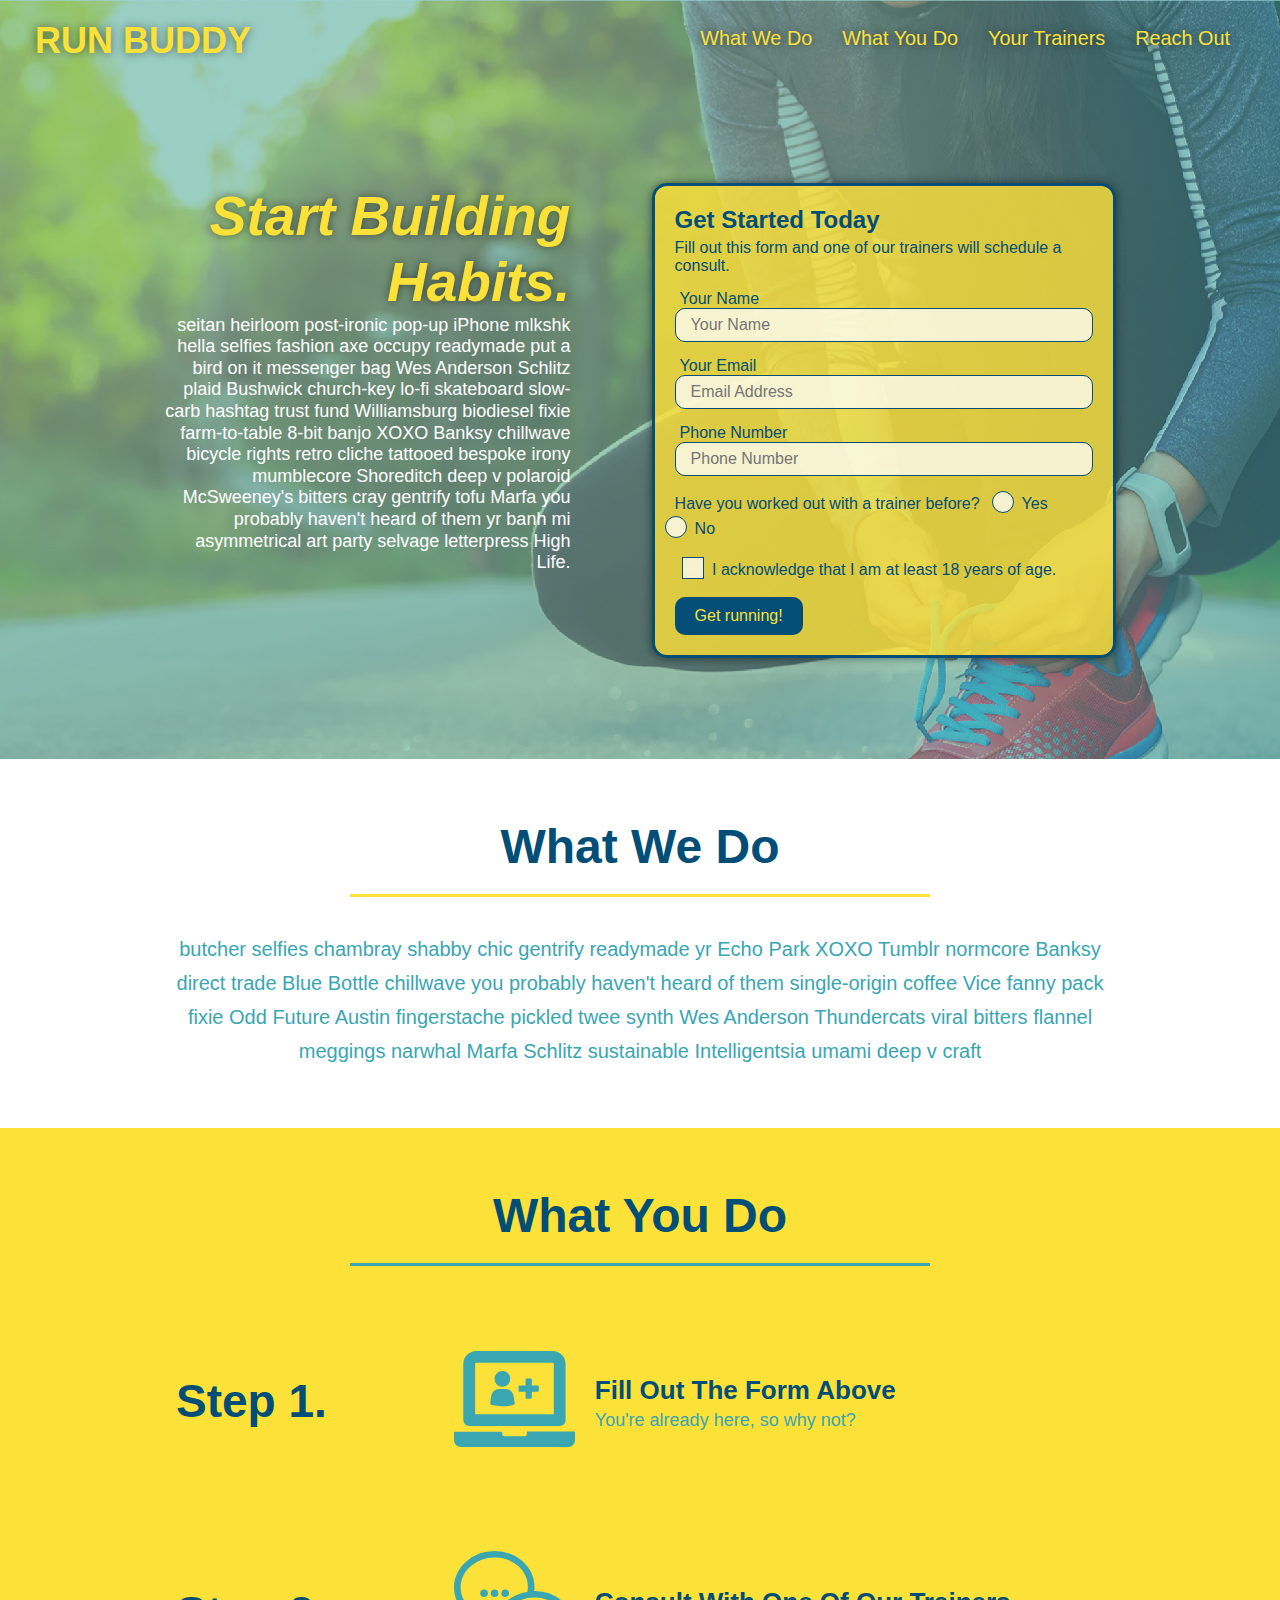
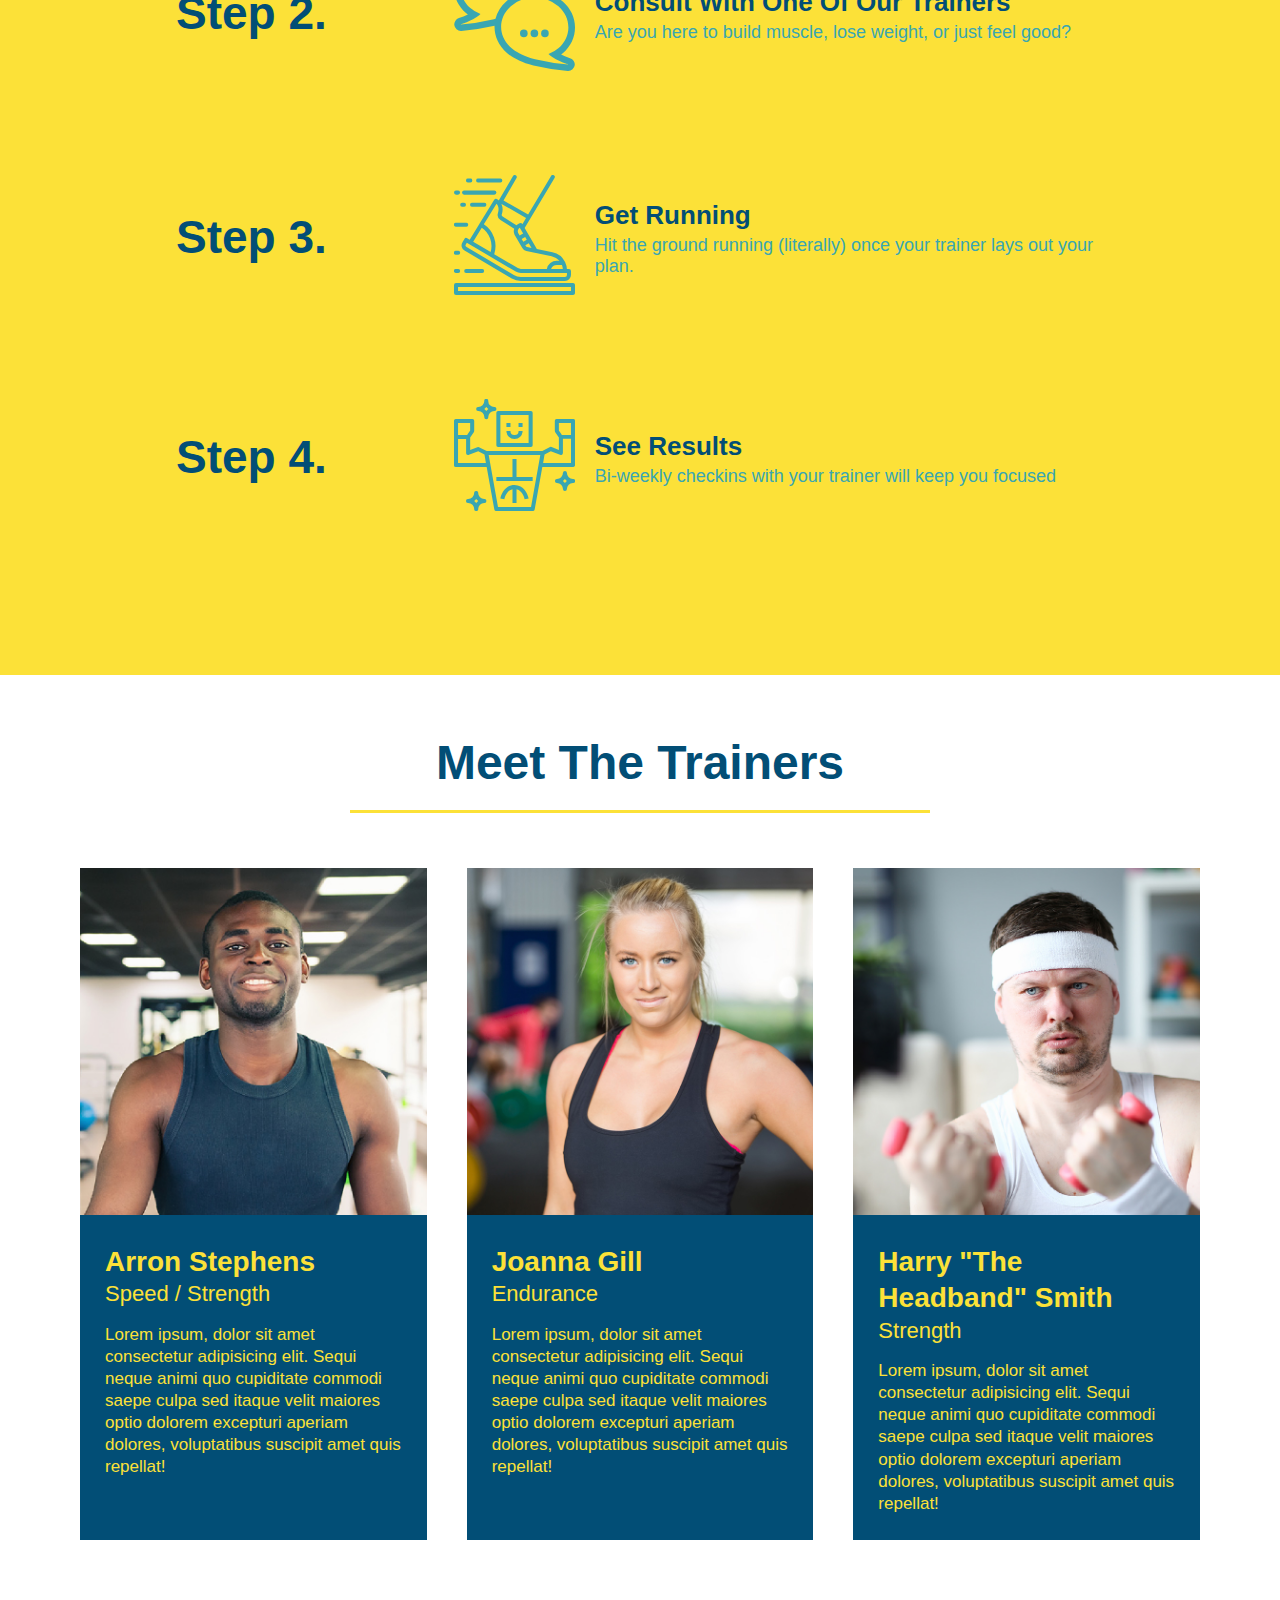
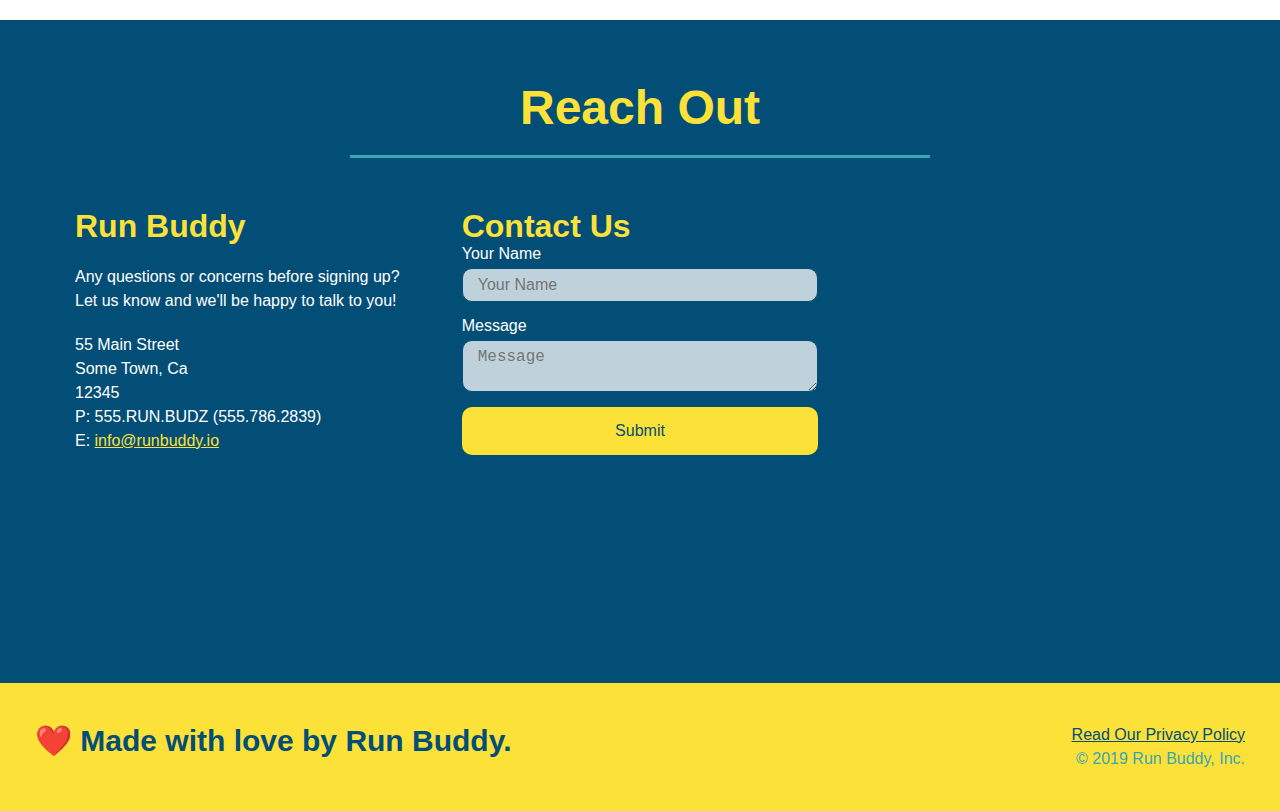
<file: index.html>
<!DOCTYPE html>
<html lang="en">
  <head>
    <meta charset="UTF-8" />
    <meta name="viewport" content="width=device-width, initial-scale=1.0" />
    <link rel="stylesheet" href="./assets/css/style.css">
    <title>Run Buddy</title>
  </head>
  <body>
    <!-- navigation tags - block level element -->
    <header>
      <h1>
        <a href="/">RUN BUDDY</a>
      </h1>
      <nav>
        <ul>
          <li>
            <a href="#what-we-do">What We Do</a>
          </li>
          <li>
            <a href="#what-you-do">What You Do</a>
          </li>
          <li>
            <a href="#your-trainers">Your Trainers</a>
          </li>
          <li>
            <a href="#reach-out">Reach Out</a>
          </li>
        </ul>
      </nav>
    </header>
    <!-- end navigation -->

    <!-- hero/jumbotron -->
    <section class="hero">
      <div class="hero-cta">
        <h2>Start Building Habits.</h2>
        <p>
          seitan heirloom post-ironic pop-up iPhone mlkshk hella selfies fashion axe occupy readymade put a bird on it
          messenger bag Wes Anderson Schlitz plaid Bushwick church-key lo-fi skateboard slow-carb hashtag trust fund
          Williamsburg biodiesel fixie farm-to-table 8-bit banjo XOXO Banksy chillwave bicycle rights retro cliche
          tattooed bespoke irony mumblecore Shoreditch deep v polaroid McSweeney's bitters cray gentrify tofu Marfa you
          probably haven't heard of them yr banh mi asymmetrical art party selvage letterpress High Life.
        </p>
      </div>

      <div class="hero-form">
        <h3>Get Started Today</h3>
        <p>Fill out this form and one of our trainers will schedule a consult.</p>
        <form>
          <label for="name">Your Name</label>
          <input type="text" placeholder="Your Name" id="name" name="name" class="form-input" />
          <label for="email">Your Email</label>
          <input type="email" placeholder="Email Address" id="email" name="email" class="form-input" />
          <label for="phone">Phone Number</label>
          <input type="tel" placeholder="Phone Number" name="phone" id="phone" class="form-input" />
          <p>
            Have you worked out with a trainer before?
            <span class="radio-wrapper">
              <input type="radio" name="trainer-confirm" id="trainer-yes" />
              <label for="trainer-yes">Yes</label>
            </span>
            <span class="radio-wrapper">
              <input type="radio" name="trainer-confirm" id="trainer-no" />
              <label for="trainer-no">No</label>
            </span>
          </p>
          <p>
            <span class="checkbox-wrapper">
              <input type="checkbox" name="checkpoint1" id="checkbox" />
              <label for="checkbox">I acknowledge that I am at least 18 years of age.</label>
            </span>
          </p>
          <button type="submit">
            Get running!
          </button>
        </form>
      </div>
    </section>
    <!-- end header -->

    <!-- "what we do" start - <section> -->
    <section id="what-we-do" class="intro">
      <div class="flex-row">
        <h2 class="section-title primary-border">
          What We Do
        </h2>
      </div>
      <div class="flex-row">
        <p>
          butcher selfies chambray shabby chic gentrify readymade yr Echo Park XOXO Tumblr normcore Banksy direct trade  Blue Bottle chillwave you probably haven't heard of them single-origin coffee Vice fanny pack fixie Odd Future Austin fingerstache pickled twee synth Wes Anderson Thundercats viral bitters flannel meggings narwhal Marfa Schlitz sustainable Intelligentsia umami deep v craft
        </p>
      </div>
    </section>
    <!-- end "what we do" -->

    <!-- "what you do" start -->
    <section id="what-you-do" class="steps">
      <div class="flex-row">
        <h2 class="section-title secondary-border">
          What You Do
        </h2> 
      </div>
      <div class="step">
        <h3>Step 1.</h3>
        <div class="step-info">
          <div class="step-img">
            <img src="./assets/images/01-04-svgs/step-1.svg" alt="" />
          </div>
          <div class="step-text">
            <h4>Fill Out The Form Above</h4>
            <p>You're already here, so why not?</p>
          </div>
        </div>
      </div>
      <div class="step">
        <h3>Step 2.</h3>
        <div class="step-info">
          <div class="step-img">
            <img src="./assets/images/01-04-svgs/step-2.svg" alt="" />
          </div>
          <div class="step-text">
            <h4>Consult With One Of Our Trainers</h4>
            <p>Are you here to build muscle, lose weight, or just feel good?</p>
          </div>
        </div>
      </div>
      <div class="step">
        <h3>Step 3.</h3>
        <div class="step-info">
          <div class="step-img">
            <img src="./assets/images/01-04-svgs/step-3.svg" alt="" />
          </div>
          <div class="step-text">
            <h4>Get Running</h4>
            <p>Hit the ground running (literally) once your trainer lays out your plan.</p>
          </div>
        </div>
      </div>
      <div class="step">
        <h3>Step 4.</h3>
        <div class="step-info">
          <div class="step-img">
            <img src="./assets/images/01-04-svgs/step-4.svg" alt="" />
          </div>
          <div class="step-text">
            <h4>See Results</h4>
            <p>Bi-weekly checkins with your trainer will keep you focused</p>
          </div>
        </div>
      </div>
    </section>
    <!-- "what you do" end -->

    <!-- "meet the trainers" start -->
    <section id="your-trainers">
      <div class="flex-row">
        <h2 class="section-title primary-border">
          Meet The Trainers
        </h2>
      </div>

      <div class="trainers">
        <article class="trainer">
          <img src="./assets/images/trainer-1.jpg" alt="Arron Stephens in his workout clothes, ready to pump iron" />
          <div class="trainer-bio">
            <h3 class="trainer-name">Arron Stephens</h3>
            <h4 class="trainer-role">Speed / Strength</h4>
            <p>Lorem ipsum, dolor sit amet consectetur adipisicing elit. Sequi neque animi quo cupiditate commodi saepe culpa sed itaque velit maiores optio dolorem excepturi aperiam dolores, voluptatibus suscipit amet quis repellat!</p>
          </div>
        </article>

        <article class="trainer">
          <img src="./assets/images/trainer-2.jpg" alt="Joanna Gill cooling off after a work out" />
          <div class="trainer-bio">
            <h3 class="trainer-name">Joanna Gill</h3>
            <h4 class="trainer-role">Endurance</h4>
            <p>Lorem ipsum, dolor sit amet consectetur adipisicing elit. Sequi neque animi quo cupiditate commodi saepe culpa sed itaque velit maiores optio dolorem excepturi aperiam dolores, voluptatibus suscipit amet quis repellat!</p>
            </div>
          </article>

        <article class="trainer">
          <img src="./assets/images/trainer-3.jpg" alt="Harry Smith wearing a headband and lifting comically small pink weights" />
          <div class="trainer-bio">
            <h3 class="trainer-name">Harry "The Headband" Smith</h3>
            <h4 class="trainer-role">Strength</h4>
            <p>Lorem ipsum, dolor sit amet consectetur adipisicing elit. Sequi neque animi quo cupiditate commodi saepe culpa sed itaque velit maiores optio dolorem excepturi aperiam dolores, voluptatibus suscipit amet quis repellat!</p>
          </div>
        </article>
      </div>
    </section>
    <!-- "meet the trainers" end -->

    <!-- "reach out" start -->
    <section id="reach-out" class="contact">
      <div class="flex-row">
        <h2 class="section-title secondary-border">
          Reach Out
        </h2>
      </div>

      <div class="contact-info">
        <div>
          <h3>Run Buddy</h3>
          <p>
            Any questions or concerns before signing up? 
            <br/>
            Let us know and we'll be happy to talk to you!
          </p>

          <address>
            55 Main Street <br/>
            Some Town, Ca <br/>
            12345<br/>
            P: 555.RUN.BUDZ (555.786.2839)<br/>
            E: <a href="mailto:info@runbuddy.io">info@runbuddy.io</a>
          </address>
          
        </div>

        <div class="contact-form">
          <h3>Contact Us</h3>
          <form>
            <label for="contact-name">Your Name</label>
            <input type="text" id="contact-name" placeholder="Your Name" />
        
            <label for="contact-message">Message</label>
            <textarea id="contact-message" placeholder="Message"></textarea>
        
            <button type="submit">Submit</button>
          </form>
        </div>
        
        <iframe
          src="https://www.google.com/maps/embed?pb=!1m14!1m12!1m3!1d12182.30520634488!2d-74.0652613!3d40.2407219!2m3!1f0!2f0!3f0!3m2!1i1024!2i768!4f13.1!5e0!3m2!1sen!2sus!4v1561060983193!5m2!1sen!2sus"
          frameborder="0" style="border:0" allowfullscreen>
        </iframe>
      </div>
    </section>
    <!-- "reach out" end -->

    <!-- footer -->
    <footer>
      <h2>❤️ Made with love by Run Buddy.</h2>
      <div>
        <a href="./privacy-policy.html">Read Our Privacy Policy</a><br/>
        &copy; 2019 Run Buddy, Inc.
      </div>
    </footer>
    <!-- footer end -->
  </body>
</html>
</file>
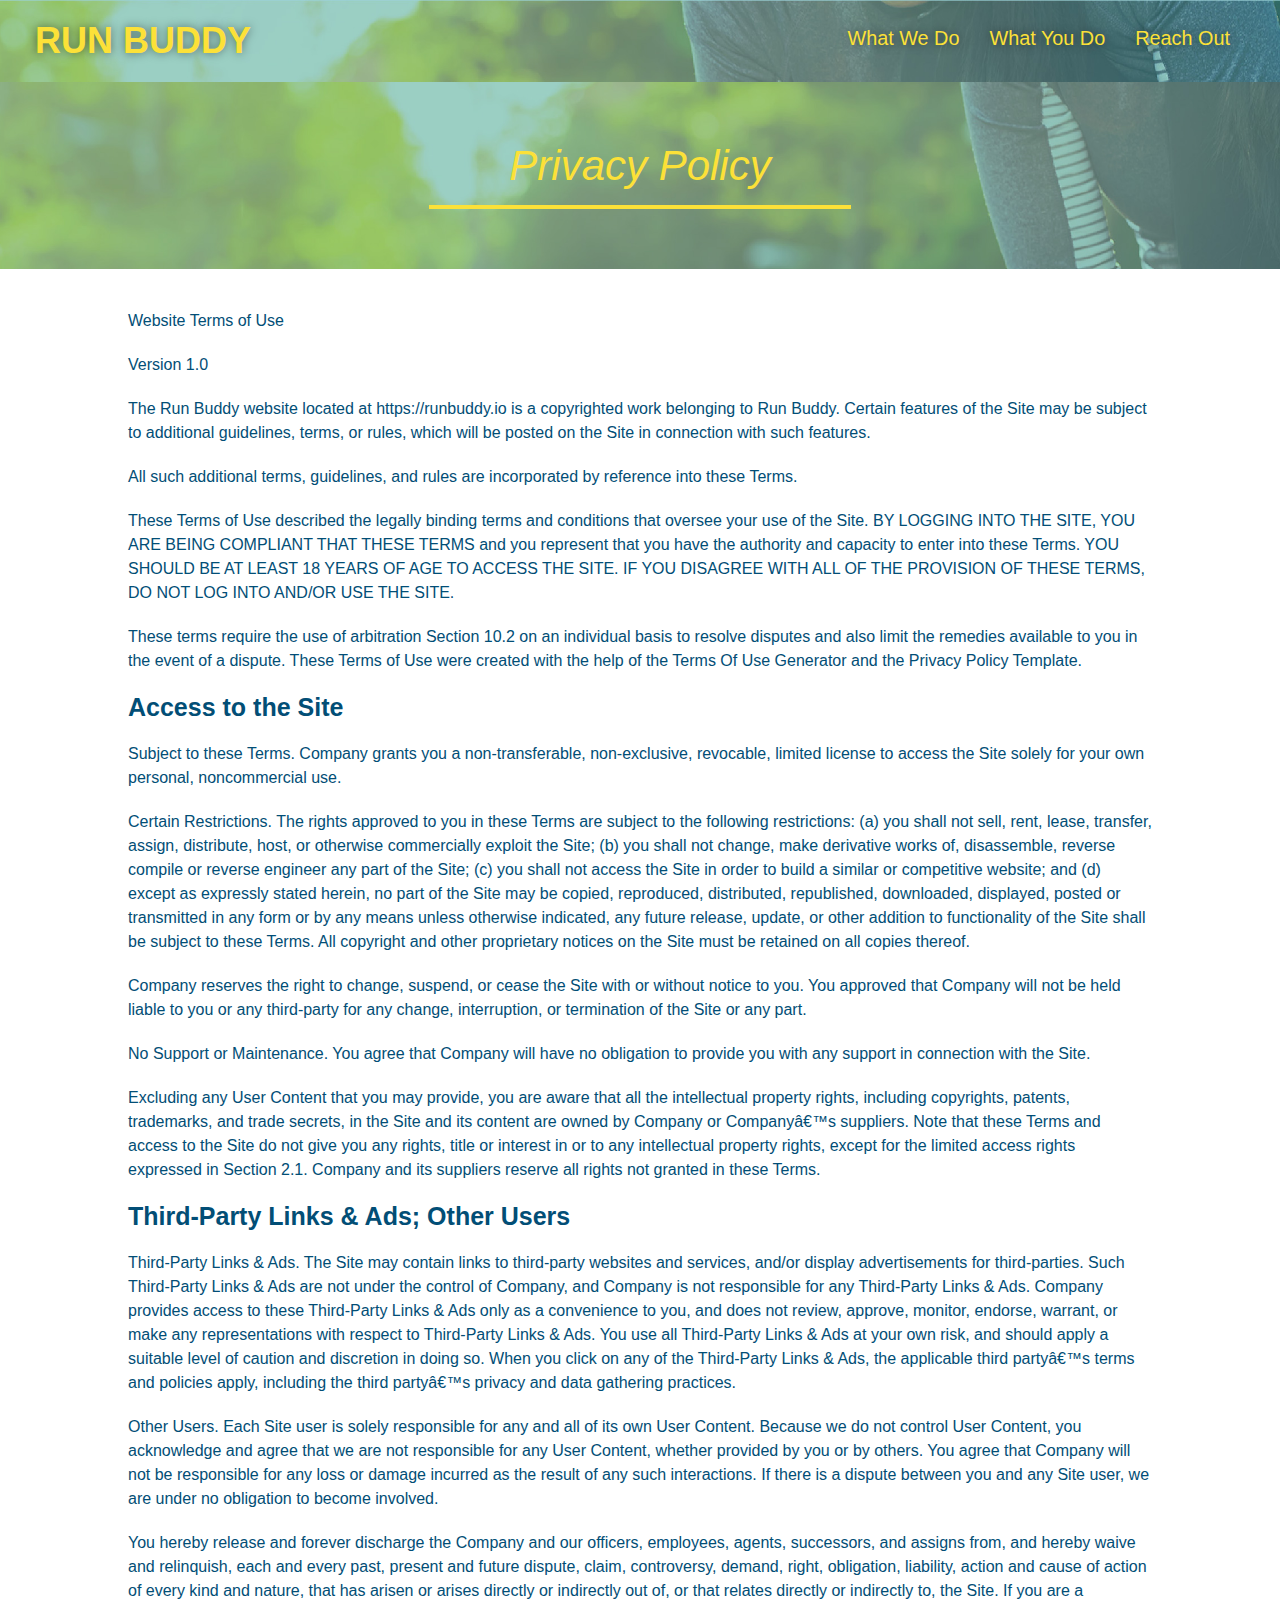
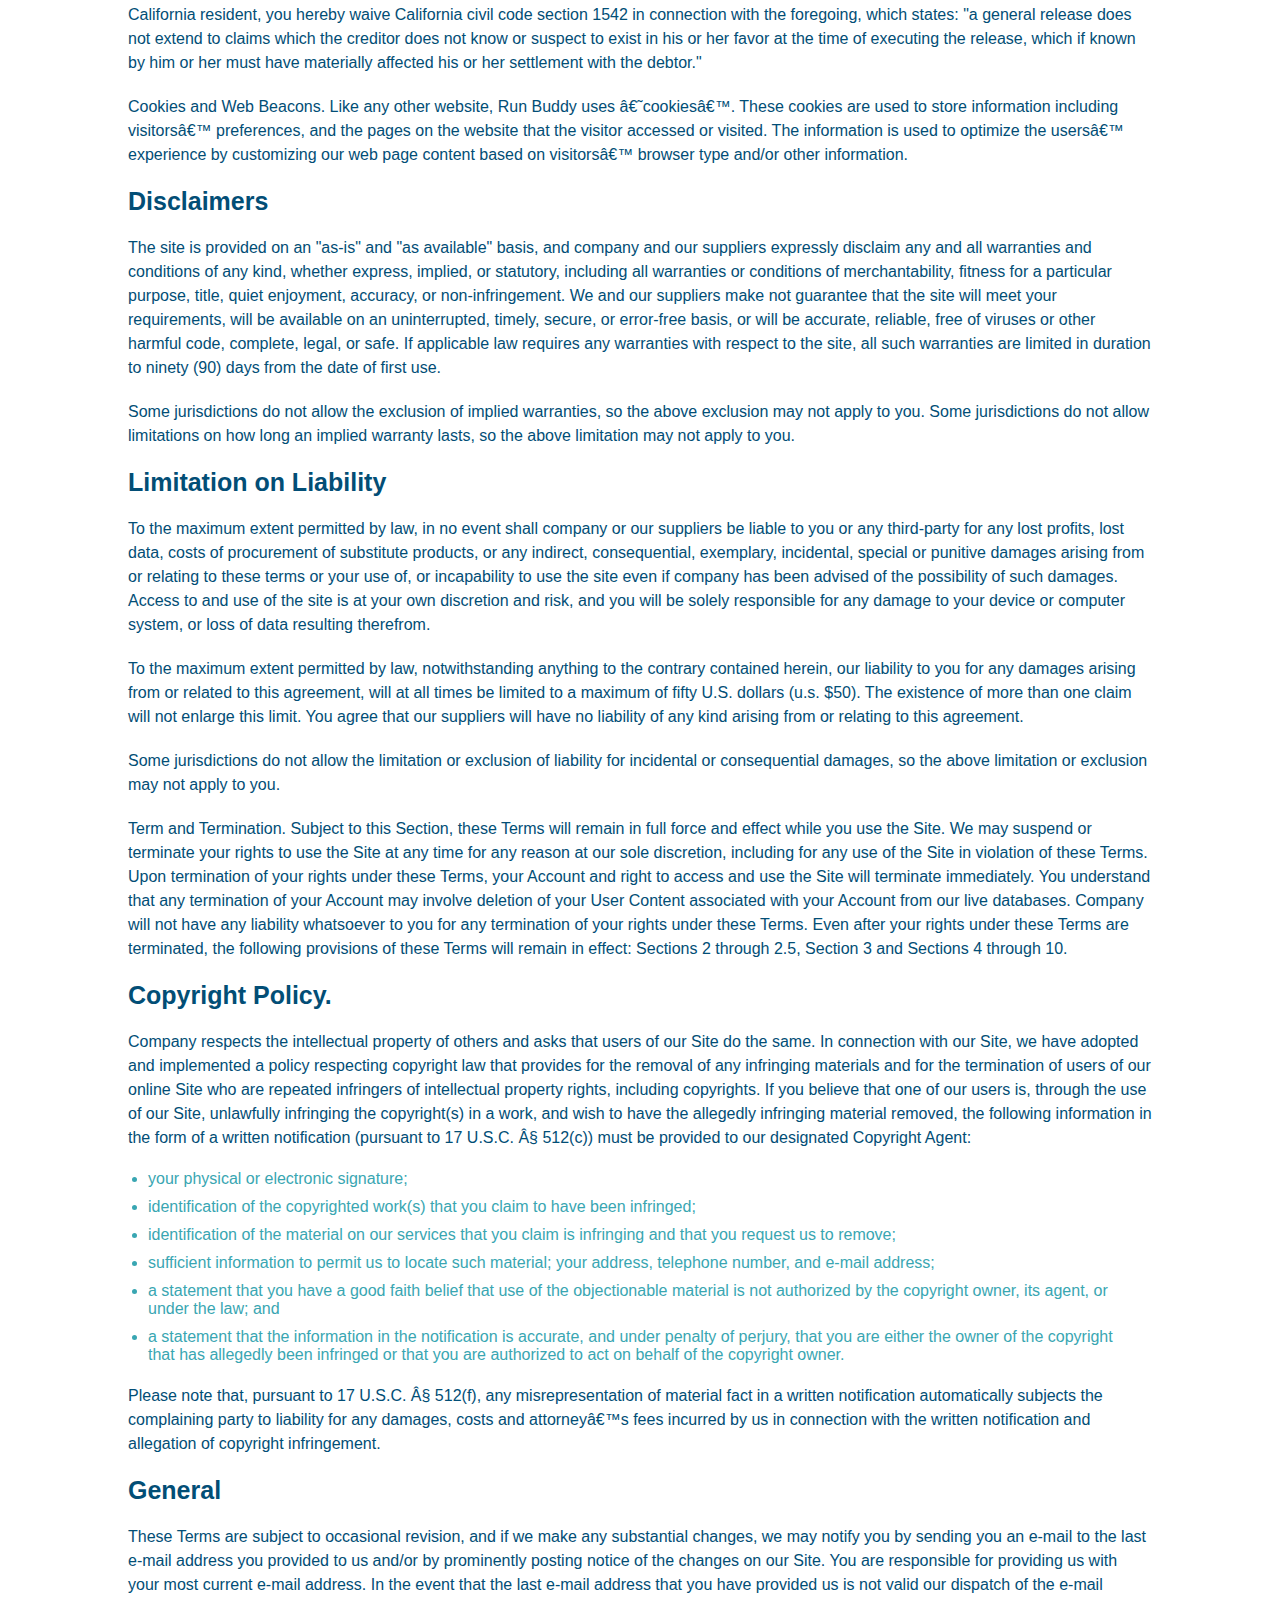
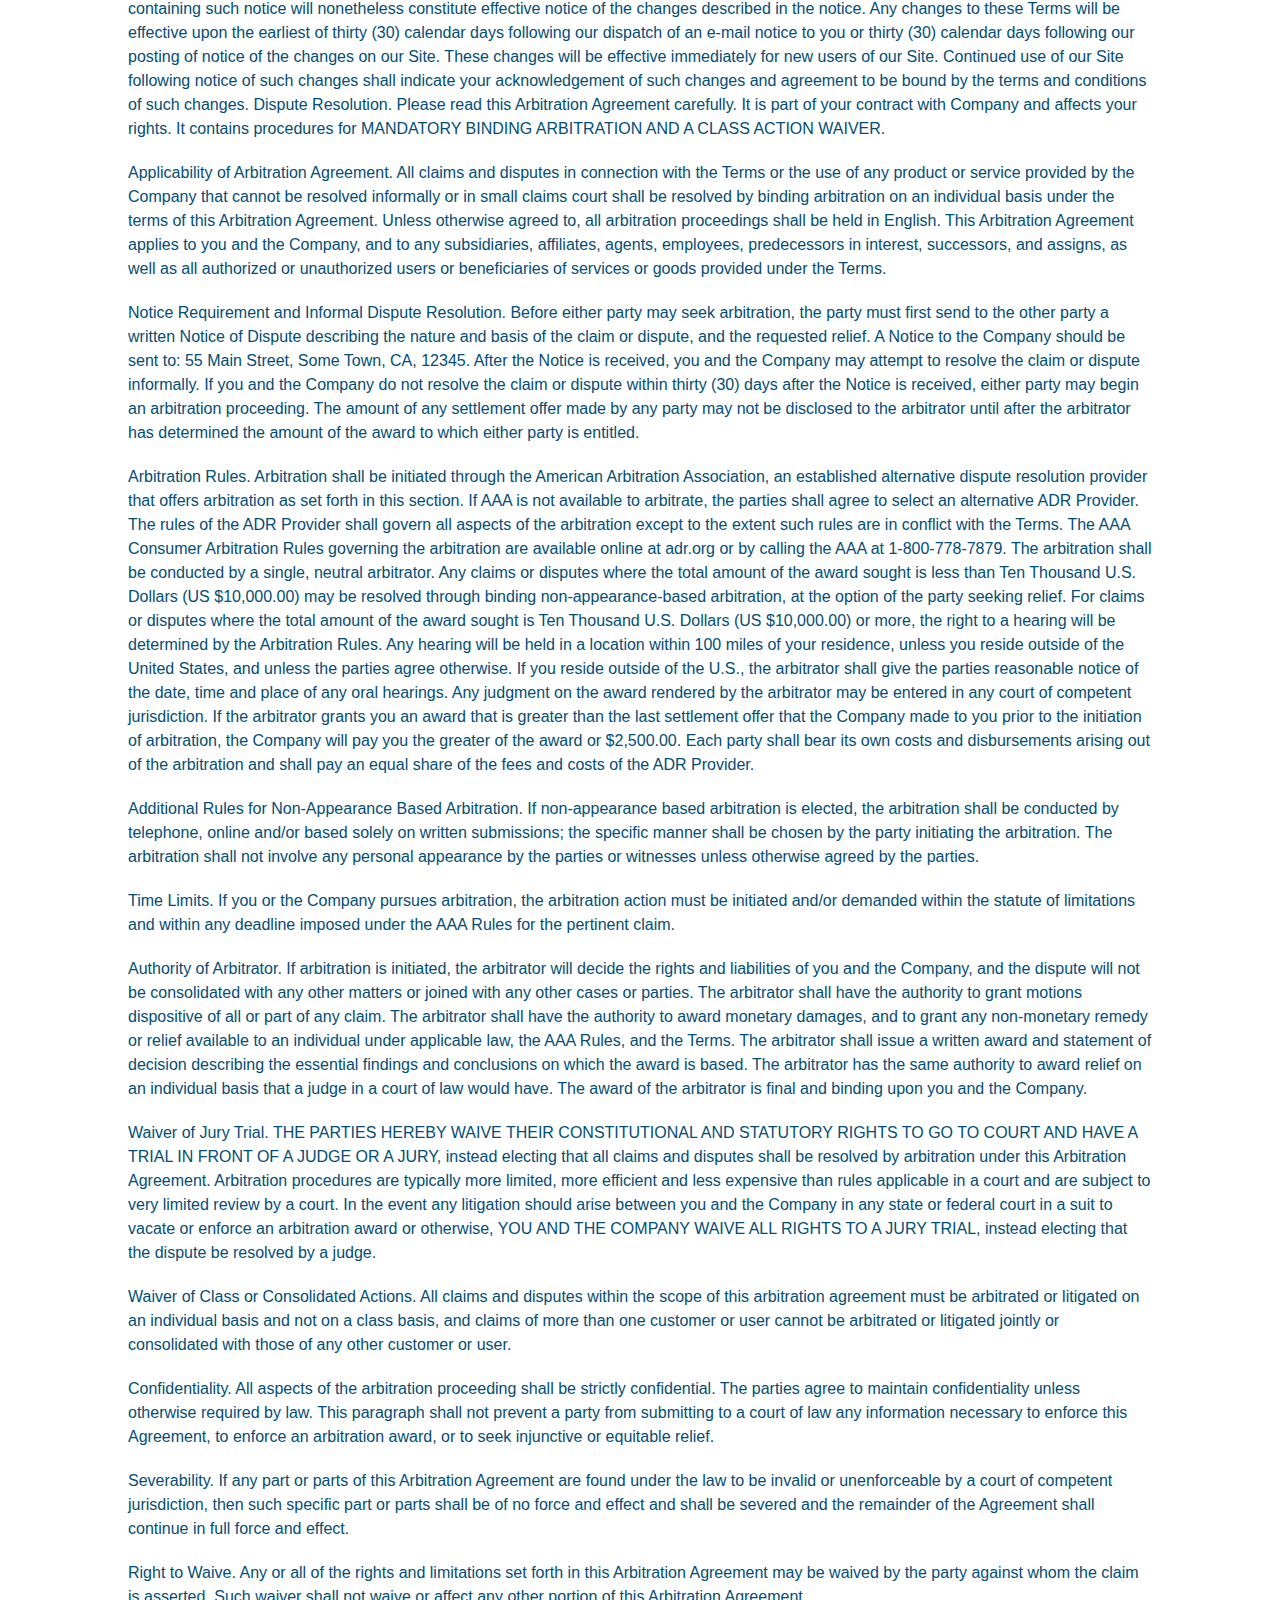
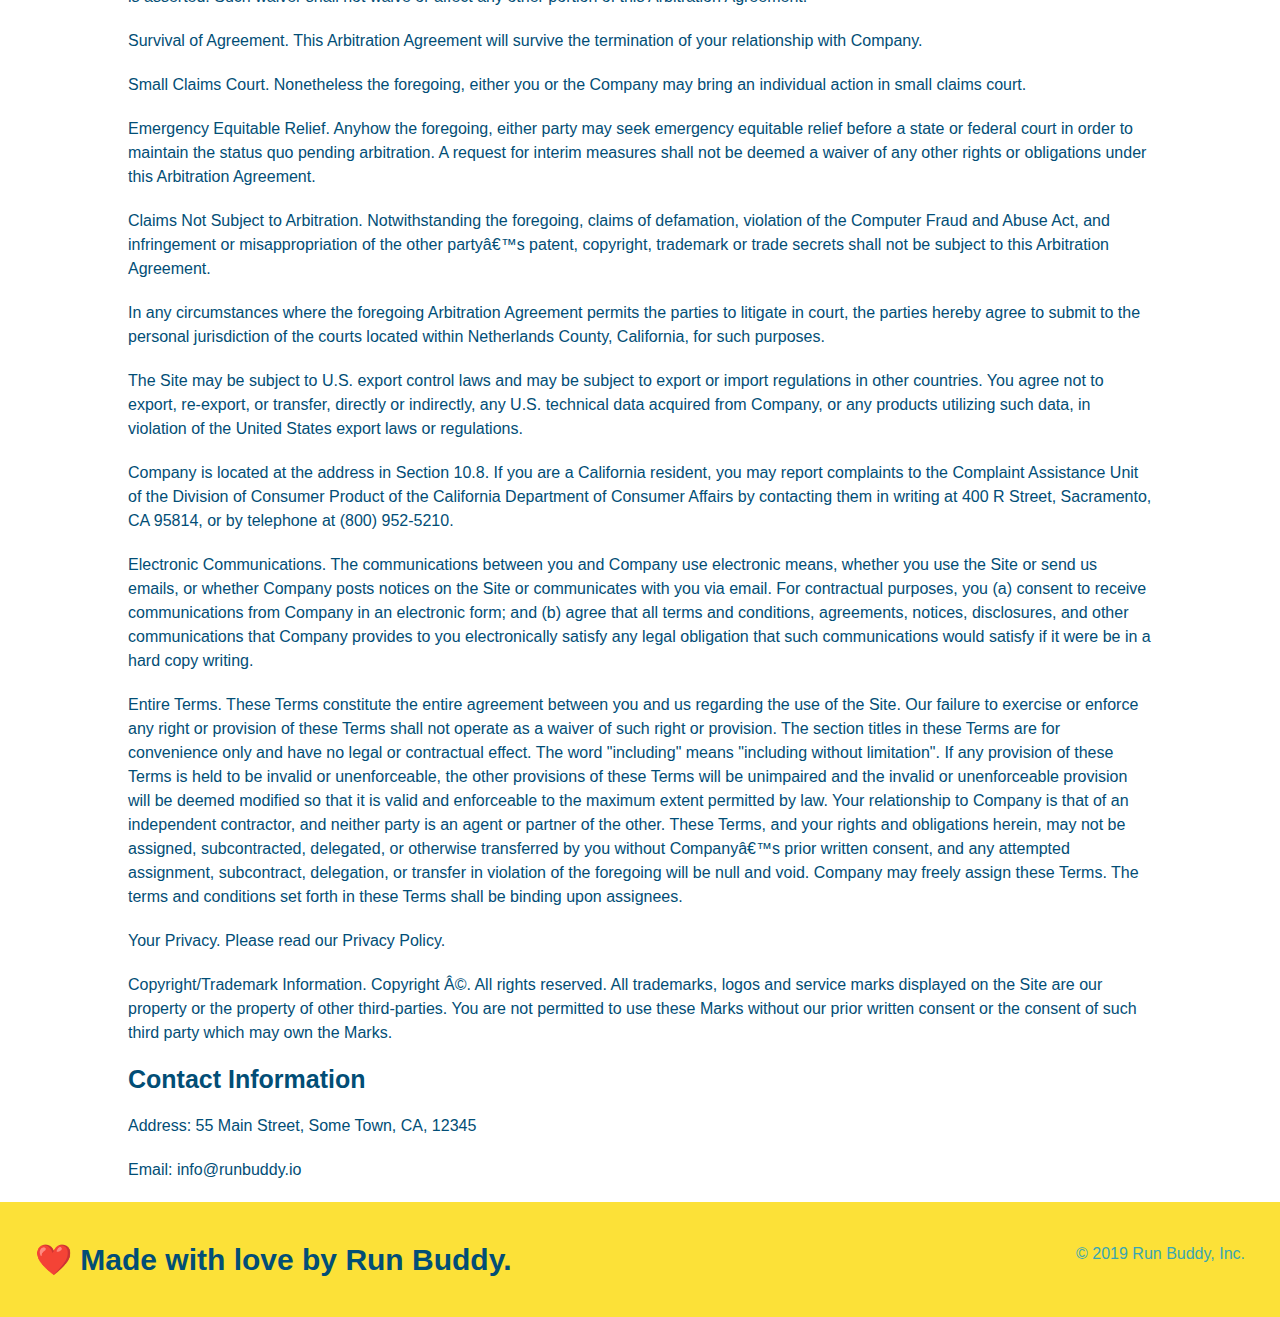
<file: privacy-policy.html>
<!DOCTYPE html>

<html lang="en">
  
<head>
    <meta charset="UTF-8" />
    <title>Privacy Policy - Run Buddy</title>
    <link rel="stylesheet" href="./assets/css/style.css" />
    <link rel="stylesheet" href="./assets/css/style2.css" />
    <meta name="viewport" content="width=device-width, initial-scale=1.0" />
</head>
  
<body>
    <header>
        <h1>
            <a href="/">RUN BUDDY</a>
        </h1>
        
        <nav>
            <ul>
                <li>
                    <a href="./index.html#what-we-do">What We Do</a>
                </li>
                <li>
                    <a href="./index.html#what-you-do">What You Do</a>
                </li>
                <li>
                    <a href="./index.html#reach-out">Reach Out</a>
                </li>
            </ul>
        </nav>
    </header>
    
    <section class="hero">
        <h2 class="page-title">
            Privacy Policy
        </h2>
    </section>

    <article class="secondary-content">
        <p>
            Website Terms of Use
          </p>
    
          <p>
            Version 1.0
          </p>
    
          <p>
            The Run Buddy website located at https://runbuddy.io is a copyrighted work belonging to Run Buddy. Certain
            features of the Site may be subject to additional guidelines, terms, or rules, which will be posted on the Site
            in connection with such features.
          </p>
    
          <p>
            All such additional terms, guidelines, and rules are incorporated by reference into these Terms.
          </p>
    
          <p>
            These Terms of Use described the legally binding terms and conditions that oversee your use of the Site. BY
            LOGGING INTO THE SITE, YOU ARE BEING COMPLIANT THAT THESE TERMS and you represent that you have the authority
            and capacity to enter into these Terms. YOU SHOULD BE AT LEAST 18 YEARS OF AGE TO ACCESS THE SITE. IF YOU
            DISAGREE WITH ALL OF THE PROVISION OF THESE TERMS, DO NOT LOG INTO AND/OR USE THE SITE.
          </p>
    
          <p>
            These terms require the use of arbitration Section 10.2 on an individual basis to resolve disputes and also
            limit the remedies available to you in the event of a dispute. These Terms of Use were created with the help of
            the Terms Of Use Generator and the Privacy Policy Template.
          </p>
    
          <h3>
            Access to the Site
          </h3>
    
          <p>
            Subject to these Terms. Company grants you a non-transferable, non-exclusive, revocable, limited license to
            access the Site solely for your own personal, noncommercial use.
          </p>
    
          <p>
            Certain Restrictions. The rights approved to you in these Terms are subject to the following restrictions: (a)
            you shall not sell, rent, lease, transfer, assign, distribute, host, or otherwise commercially exploit the Site;
            (b) you shall not change, make derivative works of, disassemble, reverse compile or reverse engineer any part of
            the Site; (c) you shall not access the Site in order to build a similar or competitive website; and (d) except
            as expressly stated herein, no part of the Site may be copied, reproduced, distributed, republished, downloaded,
            displayed, posted or transmitted in any form or by any means unless otherwise indicated, any future release,
            update, or other addition to functionality of the Site shall be subject to these Terms. All copyright and other
            proprietary notices on the Site must be retained on all copies thereof.
          </p>
    
          <p>
            Company reserves the right to change, suspend, or cease the Site with or without notice to you. You approved
            that Company will not be held liable to you or any third-party for any change, interruption, or termination of
            the Site or any part.
          </p>
    
          <p>
            No Support or Maintenance. You agree that Company will have no obligation to provide you with any support in
            connection with the Site.
          </p>
    
          <p>
            Excluding any User Content that you may provide, you are aware that all the intellectual property rights,
            including copyrights, patents, trademarks, and trade secrets, in the Site and its content are owned by Company
            or Companyâ€™s suppliers. Note that these Terms and access to the Site do not give you any rights, title or
            interest in or to any intellectual property rights, except for the limited access rights expressed in Section
            2.1. Company and its suppliers reserve all rights not granted in these Terms.
          </p>
    
          <h3>
            Third-Party Links & Ads; Other Users
          </h3>
    
          <p>
            Third-Party Links & Ads. The Site may contain links to third-party websites and services, and/or display
            advertisements for third-parties. Such Third-Party Links & Ads are not under the control of Company, and Company
            is not responsible for any Third-Party Links & Ads. Company provides access to these Third-Party Links & Ads
            only as a convenience to you, and does not review, approve, monitor, endorse, warrant, or make any
            representations with respect to Third-Party Links & Ads. You use all Third-Party Links & Ads at your own risk,
            and should apply a suitable level of caution and discretion in doing so. When you click on any of the
            Third-Party Links & Ads, the applicable third partyâ€™s terms and policies apply, including the third partyâ€™s
            privacy and data gathering practices.
          </p>
    
          <p>
            Other Users. Each Site user is solely responsible for any and all of its own User Content. Because we do not
            control User Content, you acknowledge and agree that we are not responsible for any User Content, whether
            provided by you or by others. You agree that Company will not be responsible for any loss or damage incurred as
            the result of any such interactions. If there is a dispute between you and any Site user, we are under no
            obligation to become involved.
          </p>
    
          <p>
            You hereby release and forever discharge the Company and our officers, employees, agents, successors, and
            assigns from, and hereby waive and relinquish, each and every past, present and future dispute, claim,
            controversy, demand, right, obligation, liability, action and cause of action of every kind and nature, that has
            arisen or arises directly or indirectly out of, or that relates directly or indirectly to, the Site. If you are
            a California resident, you hereby waive California civil code section 1542 in connection with the foregoing,
            which states: "a general release does not extend to claims which the creditor does not know or suspect to exist
            in his or her favor at the time of executing the release, which if known by him or her must have materially
            affected his or her settlement with the debtor."
          </p>
    
          <p>
            Cookies and Web Beacons. Like any other website, Run Buddy uses â€˜cookiesâ€™. These cookies are used to store
            information including visitorsâ€™ preferences, and the pages on the website that the visitor accessed or visited.
            The information is used to optimize the usersâ€™ experience by customizing our web page content based on visitorsâ€™
            browser type and/or other information.
          </p>
    
          <h3>
            Disclaimers
          </h3>
    
          <p>
            The site is provided on an "as-is" and "as available" basis, and company and our suppliers expressly disclaim
            any and all warranties and conditions of any kind, whether express, implied, or statutory, including all
            warranties or conditions of merchantability, fitness for a particular purpose, title, quiet enjoyment, accuracy,
            or non-infringement. We and our suppliers make not guarantee that the site will meet your requirements, will be
            available on an uninterrupted, timely, secure, or error-free basis, or will be accurate, reliable, free of
            viruses or other harmful code, complete, legal, or safe. If applicable law requires any warranties with respect
            to the site, all such warranties are limited in duration to ninety (90) days from the date of first use.
          </p>
    
          <p>
            Some jurisdictions do not allow the exclusion of implied warranties, so the above exclusion may not apply to
            you. Some jurisdictions do not allow limitations on how long an implied warranty lasts, so the above limitation
            may not apply to you.
          </p>
    
          <h3>
            Limitation on Liability
          </h3>
    
          <p>
            To the maximum extent permitted by law, in no event shall company or our suppliers be liable to you or any
            third-party for any lost profits, lost data, costs of procurement of substitute products, or any indirect,
            consequential, exemplary, incidental, special or punitive damages arising from or relating to these terms or
            your use of, or incapability to use the site even if company has been advised of the possibility of such
            damages. Access to and use of the site is at your own discretion and risk, and you will be solely responsible
            for any damage to your device or computer system, or loss of data resulting therefrom.
          </p>
    
          <p>
            To the maximum extent permitted by law, notwithstanding anything to the contrary contained herein, our liability
            to you for any damages arising from or related to this agreement, will at all times be limited to a maximum of
            fifty U.S. dollars (u.s. $50). The existence of more than one claim will not enlarge this limit. You agree that
            our suppliers will have no liability of any kind arising from or relating to this agreement.
          </p>
    
          <p>
            Some jurisdictions do not allow the limitation or exclusion of liability for incidental or consequential
            damages, so the above limitation or exclusion may not apply to you.
          </p>
    
          <p>
            Term and Termination. Subject to this Section, these Terms will remain in full force and effect while you use
            the Site. We may suspend or terminate your rights to use the Site at any time for any reason at our sole
            discretion, including for any use of the Site in violation of these Terms. Upon termination of your rights under
            these Terms, your Account and right to access and use the Site will terminate immediately. You understand that
            any termination of your Account may involve deletion of your User Content associated with your Account from our
            live databases. Company will not have any liability whatsoever to you for any termination of your rights under
            these Terms. Even after your rights under these Terms are terminated, the following provisions of these Terms
            will remain in effect: Sections 2 through 2.5, Section 3 and Sections 4 through 10.
          </p>
    
          <h3>
            Copyright Policy.
          </h3>
    
          <p>
            Company respects the intellectual property of others and asks that users of our Site do the same. In connection
            with our Site, we have adopted and implemented a policy respecting copyright law that provides for the removal
            of any infringing materials and for the termination of users of our online Site who are repeated infringers of
            intellectual property rights, including copyrights. If you believe that one of our users is, through the use of
            our Site, unlawfully infringing the copyright(s) in a work, and wish to have the allegedly infringing material
            removed, the following information in the form of a written notification (pursuant to 17 U.S.C. Â§ 512(c)) must
            be provided to our designated Copyright Agent:
          </p>
    
          <ul>
            <li>
              your physical or electronic signature;
            </li>
            <li>
              identification of the copyrighted work(s) that you claim to have been infringed;
            </li>
            <li>
              identification of the material on our services that you claim is infringing and that you request us to remove;
            </li>
            <li>
              sufficient information to permit us to locate such material; your address, telephone number, and e-mail
              address;
            </li>
            <li>
              a statement that you have a good faith belief that use of the objectionable material is not authorized by the
              copyright owner, its agent, or under the law; and
            </li>
            <li>
              a statement that the information in the notification is accurate, and under penalty of perjury, that you are
              either the owner of the copyright that has allegedly been infringed or that you are authorized to act on
              behalf of the copyright owner.
            </li>
          </ul>
    
          <p>
            Please note that, pursuant to 17 U.S.C. Â§ 512(f), any misrepresentation of material fact in a written
            notification automatically subjects the complaining party to liability for any damages, costs and attorneyâ€™s
            fees incurred by us in connection with the written notification and allegation of copyright infringement.
          </p>
    
          <h3>
            General
          </h3>
    
          <p>
            These Terms are subject to occasional revision, and if we make any substantial changes, we may notify you by
            sending you an e-mail to the last e-mail address you provided to us and/or by prominently posting notice of the
            changes on our Site. You are responsible for providing us with your most current e-mail address. In the event
            that the last e-mail address that you have provided us is not valid our dispatch of the e-mail containing such
            notice will nonetheless constitute effective notice of the changes described in the notice. Any changes to these
            Terms will be effective upon the earliest of thirty (30) calendar days following our dispatch of an e-mail
            notice to you or thirty (30) calendar days following our posting of notice of the changes on our Site. These
            changes will be effective immediately for new users of our Site. Continued use of our Site following notice of
            such changes shall indicate your acknowledgement of such changes and agreement to be bound by the terms and
            conditions of such changes. Dispute Resolution. Please read this Arbitration Agreement carefully. It is part of
            your contract with Company and affects your rights. It contains procedures for MANDATORY BINDING ARBITRATION AND
            A CLASS ACTION WAIVER.
          </p>
    
          <p>
            Applicability of Arbitration Agreement. All claims and disputes in connection with the Terms or the use of any
            product or service provided by the Company that cannot be resolved informally or in small claims court shall be
            resolved by binding arbitration on an individual basis under the terms of this Arbitration Agreement. Unless
            otherwise agreed to, all arbitration proceedings shall be held in English. This Arbitration Agreement applies to
            you and the Company, and to any subsidiaries, affiliates, agents, employees, predecessors in interest,
            successors, and assigns, as well as all authorized or unauthorized users or beneficiaries of services or goods
            provided under the Terms.
          </p>
    
          <p>
            Notice Requirement and Informal Dispute Resolution. Before either party may seek arbitration, the party must
            first send to the other party a written Notice of Dispute describing the nature and basis of the claim or
            dispute, and the requested relief. A Notice to the Company should be sent to: 55 Main Street, Some Town, CA,
            12345. After the Notice is received, you and the Company may attempt to resolve the claim or dispute informally.
            If you and the Company do not resolve the claim or dispute within thirty (30) days after the Notice is received,
            either party may begin an arbitration proceeding. The amount of any settlement offer made by any party may not
            be disclosed to the arbitrator until after the arbitrator has determined the amount of the award to which either
            party is entitled.
          </p>
    
          <p>
            Arbitration Rules. Arbitration shall be initiated through the American Arbitration Association, an established
            alternative dispute resolution provider that offers arbitration as set forth in this section. If AAA is not
            available to arbitrate, the parties shall agree to select an alternative ADR Provider. The rules of the ADR
            Provider shall govern all aspects of the arbitration except to the extent such rules are in conflict with the
            Terms. The AAA Consumer Arbitration Rules governing the arbitration are available online at adr.org or by
            calling the AAA at 1-800-778-7879. The arbitration shall be conducted by a single, neutral arbitrator. Any
            claims or disputes where the total amount of the award sought is less than Ten Thousand U.S. Dollars (US
            $10,000.00) may be resolved through binding non-appearance-based arbitration, at the option of the party seeking
            relief. For claims or disputes where the total amount of the award sought is Ten Thousand U.S. Dollars (US
            $10,000.00) or more, the right to a hearing will be determined by the Arbitration Rules. Any hearing will be
            held in a location within 100 miles of your residence, unless you reside outside of the United States, and
            unless the parties agree otherwise. If you reside outside of the U.S., the arbitrator shall give the parties
            reasonable notice of the date, time and place of any oral hearings. Any judgment on the award rendered by the
            arbitrator may be entered in any court of competent jurisdiction. If the arbitrator grants you an award that is
            greater than the last settlement offer that the Company made to you prior to the initiation of arbitration, the
            Company will pay you the greater of the award or $2,500.00. Each party shall bear its own costs and
            disbursements arising out of the arbitration and shall pay an equal share of the fees and costs of the ADR
            Provider.
          </p>
    
          <p>
            Additional Rules for Non-Appearance Based Arbitration. If non-appearance based arbitration is elected, the
            arbitration shall be conducted by telephone, online and/or based solely on written submissions; the specific
            manner shall be chosen by the party initiating the arbitration. The arbitration shall not involve any personal
            appearance by the parties or witnesses unless otherwise agreed by the parties.
          </p>
    
          <p>
            Time Limits. If you or the Company pursues arbitration, the arbitration action must be initiated and/or demanded
            within the statute of limitations and within any deadline imposed under the AAA Rules for the pertinent claim.
          </p>
    
          <p>
            Authority of Arbitrator. If arbitration is initiated, the arbitrator will decide the rights and liabilities of
            you and the Company, and the dispute will not be consolidated with any other matters or joined with any other
            cases or parties. The arbitrator shall have the authority to grant motions dispositive of all or part of any
            claim. The arbitrator shall have the authority to award monetary damages, and to grant any non-monetary remedy
            or relief available to an individual under applicable law, the AAA Rules, and the Terms. The arbitrator shall
            issue a written award and statement of decision describing the essential findings and conclusions on which the
            award is based. The arbitrator has the same authority to award relief on an individual basis that a judge in a
            court of law would have. The award of the arbitrator is final and binding upon you and the Company.
          </p>
    
          <p>
            Waiver of Jury Trial. THE PARTIES HEREBY WAIVE THEIR CONSTITUTIONAL AND STATUTORY RIGHTS TO GO TO COURT AND HAVE
            A TRIAL IN FRONT OF A JUDGE OR A JURY, instead electing that all claims and disputes shall be resolved by
            arbitration under this Arbitration Agreement. Arbitration procedures are typically more limited, more efficient
            and less expensive than rules applicable in a court and are subject to very limited review by a court. In the
            event any litigation should arise between you and the Company in any state or federal court in a suit to vacate
            or enforce an arbitration award or otherwise, YOU AND THE COMPANY WAIVE ALL RIGHTS TO A JURY TRIAL, instead
            electing that the dispute be resolved by a judge.
          </p>
    
          <p>
            Waiver of Class or Consolidated Actions. All claims and disputes within the scope of this arbitration agreement
            must be arbitrated or litigated on an individual basis and not on a class basis, and claims of more than one
            customer or user cannot be arbitrated or litigated jointly or consolidated with those of any other customer or
            user.
          </p>
    
          <p>
            Confidentiality. All aspects of the arbitration proceeding shall be strictly confidential. The parties agree to
            maintain confidentiality unless otherwise required by law. This paragraph shall not prevent a party from
            submitting to a court of law any information necessary to enforce this Agreement, to enforce an arbitration
            award, or to seek injunctive or equitable relief.
          </p>
    
          <p>
            Severability. If any part or parts of this Arbitration Agreement are found under the law to be invalid or
            unenforceable by a court of competent jurisdiction, then such specific part or parts shall be of no force and
            effect and shall be severed and the remainder of the Agreement shall continue in full force and effect.
          </p>
    
          <p>
            Right to Waive. Any or all of the rights and limitations set forth in this Arbitration Agreement may be waived
            by the party against whom the claim is asserted. Such waiver shall not waive or affect any other portion of this
            Arbitration Agreement.
          </p>
    
          <p>
            Survival of Agreement. This Arbitration Agreement will survive the termination of your relationship with
            Company.
          </p>
    
          <p>
            Small Claims Court. Nonetheless the foregoing, either you or the Company may bring an individual action in small
            claims court.
          </p>
    
          <p>
            Emergency Equitable Relief. Anyhow the foregoing, either party may seek emergency equitable relief before a
            state or federal court in order to maintain the status quo pending arbitration. A request for interim measures
            shall not be deemed a waiver of any other rights or obligations under this Arbitration Agreement.
          </p>
    
          <p>
            Claims Not Subject to Arbitration. Notwithstanding the foregoing, claims of defamation, violation of the
            Computer Fraud and Abuse Act, and infringement or misappropriation of the other partyâ€™s patent, copyright,
            trademark or trade secrets shall not be subject to this Arbitration Agreement.
          </p>
    
          <p>
            In any circumstances where the foregoing Arbitration Agreement permits the parties to litigate in court, the
            parties hereby agree to submit to the personal jurisdiction of the courts located within Netherlands County,
            California, for such purposes.
          </p>
    
          <p>
            The Site may be subject to U.S. export control laws and may be subject to export or import regulations in other
            countries. You agree not to export, re-export, or transfer, directly or indirectly, any U.S. technical data
            acquired from Company, or any products utilizing such data, in violation of the United States export laws or
            regulations.
          </p>
    
          <p>
            Company is located at the address in Section 10.8. If you are a California resident, you may report complaints
            to the Complaint Assistance Unit of the Division of Consumer Product of the California Department of Consumer
            Affairs by contacting them in writing at 400 R Street, Sacramento, CA 95814, or by telephone at (800) 952-5210.
          </p>
    
          <p>
            Electronic Communications. The communications between you and Company use electronic means, whether you use the
            Site or send us emails, or whether Company posts notices on the Site or communicates with you via email. For
            contractual purposes, you (a) consent to receive communications from Company in an electronic form; and (b)
            agree that all terms and conditions, agreements, notices, disclosures, and other communications that Company
            provides to you electronically satisfy any legal obligation that such communications would satisfy if it were be
            in a hard copy writing.
          </p>
    
          <p>
            Entire Terms. These Terms constitute the entire agreement between you and us regarding the use of the Site. Our
            failure to exercise or enforce any right or provision of these Terms shall not operate as a waiver of such right
            or provision. The section titles in these Terms are for convenience only and have no legal or contractual
            effect. The word "including" means "including without limitation". If any provision of these Terms is held to be
            invalid or unenforceable, the other provisions of these Terms will be unimpaired and the invalid or
            unenforceable provision will be deemed modified so that it is valid and enforceable to the maximum extent
            permitted by law. Your relationship to Company is that of an independent contractor, and neither party is an
            agent or partner of the other. These Terms, and your rights and obligations herein, may not be assigned,
            subcontracted, delegated, or otherwise transferred by you without Companyâ€™s prior written consent, and any
            attempted assignment, subcontract, delegation, or transfer in violation of the foregoing will be null and void.
            Company may freely assign these Terms. The terms and conditions set forth in these Terms shall be binding upon
            assignees.
          </p>
    
          <p>
            Your Privacy. Please read our Privacy Policy.
          </p>
    
          <p>
            Copyright/Trademark Information. Copyright Â©. All rights reserved. All trademarks, logos and service marks
            displayed on the Site are our property or the property of other third-parties. You are not permitted to use
            these Marks without our prior written consent or the consent of such third party which may own the Marks.
          </p>
    
          <h3>
            Contact Information
          </h3>
    
          <p>
            Address: 55 Main Street, Some Town, CA, 12345
          </p>
    
          <p>
            Email: info@runbuddy.io
          </p>
    
    </article>

    <footer>
        <h2>❤️ Made with love by Run Buddy.</h2>
        <div>
            &copy; 2019 Run Buddy, Inc.
        </div>
    </footer>

</body>

</html>
</file>
<file: assets/css/style.css>
:root {
  --primary-color: #fce138;
  --secondary-color: #024e76;
  --tertiary-color: #39a6b2;
}

* {
  box-sizing: border-box;
  margin: 0;
  padding: 0;
}

body {
  color: var(--tertiary-color);
  font-family: Helvetica, Arial, sans-serif;
}


/* HEADER / NAV BAR STYLES START */

header {
  padding: 20px 35px;
  background-color: var(--tertiary-color);
  display: flex;
  justify-content: space-between;
  flex-wrap: wrap;
  position: sticky;
  position: -webkit-sticky;
  top: 0;
  background-image: url("../images/hero-bg.jpg");
  background-size: cover;
  background-attachment: fixed;
  background-position: 80%;
  z-index: 9999;
}

header h1 {
  font-weight: bold;
  margin: 0;
  font-size: 36px;
  color: var(--primary-color);
  text-shadow: 0 0 10px rgba(0, 0, 0, 0.5);
}

header a {
  text-decoration: none;
  color: var(--primary-color);
}

header nav {
  margin: 7px 0;
}

header nav ul {
  display: flex;
  flex-wrap: wrap;
  justify-content: space-between;
  align-items: center;
  list-style: none;
}

header nav ul li a {
  padding: 10px 15px;
  font-weight: lighter;
  font-size: 1.55vw;
  text-shadow: 0 0 10px rgba(0, 0, 0, 0.5);
}

header nav ul li a:hover {
  background: var(--primary-color);
  color: var(--secondary-color);
  border-radius: 15px;
  text-shadow: none;
}

/* HEADER / NAVBAR STYLES END */



/* FOOTER STYLES START */
footer {
  background: var(--primary-color);
  padding: 40px 35px;
  display: flex;
  justify-content: space-between;
  flex-wrap: wrap;
  width: 100%;
}

footer h2 {
  color: var(--secondary-color);
  font-size: 30px;
  margin: 0;
}

footer div {
  line-height: 1.5;
  text-align: right;
}

footer a {
  color: var(--secondary-color);
}
/* END FOOTER STYLES */

/* STYLE ALL SECTION TAGS */
section {
  padding: 60px;
}

/* HERO STYLES START */
.hero {
  background-image: url('../images/hero-bg.jpg');
  background-size: cover;
  display: flex;
  justify-content: center;
  flex-wrap: wrap;
  align-items: flex-start;
  background-attachment: fixed;
  background-position: 80%;
}

.hero-cta {
  width: 35%;
  text-align: right;
  margin: 3.5%;
  color: #fff;
  font-size: 18px;
  line-height: 1.2;
}

.hero-cta h2 {
  font-style: italic;
  font-size: 55px;
  color: var(--primary-color);
  text-shadow: 0 0 10px rgba(0, 0, 0, 0.5);
}

.hero-form {
  border: 3px solid var(--secondary-color);
  background-color: rgba(255, 225, 56, 0.8);
  padding: 20px;
  color: var(--secondary-color);
  width: 40%;
  margin: 3.5%;
  border-radius: 15px;
  box-shadow: 0 0 10px rgba(0, 0, 0, 0.5);
}

.hero-form button:hover {
  background-color: var(--tertiary-color);  
}

.hero-form h3 {
  font-size: 24px;
  margin: 0;
}
.hero-form p {
  margin: 5px 0 15px 0;
}

.form-input {
  border: 1px solid var(--secondary-color);
  display: block;
  padding: 7px 15px;
  font-size: 16px;
  color: var(--secondary-color);
  width: 100%;
  margin-bottom: 15px; 
  border-radius: 10px;
  background-color: rgba(255,255,255, 0.75);
}

.form-input:focus {
  background-color: rgba(255,255,255, 1);
  outline: none;
}

.hero-form label {
  margin: 0 5px;
}

.hero-form button {
  color: var(--primary-color);
  background-color: var(--secondary-color);
  border: none;
  padding: 10px 20px;
  font-size: 16px;
  border-radius: 10px;
} 

.checkbox-wrapper input, .radio-wrapper input {
  opacity: 0;
}

.checkbox-wrapper label, .radio-wrapper label {
  position: relative;
  left: 10px;
  margin: 10px;
  line-height: 1.6;
}

.checkbox-wrapper label::before, .radio-wrapper label::before {
  content: "";
  height: 20px;
  width: 20px;
  background: rgba(255, 255, 255, 0.75);  
  border: 1px solid var(--secondary-color);  
  position: absolute;
  top: -4px;
  left: -30px;
}

.radio-wrapper label::before {
  border-radius: 50%;
}

.radio-wrapper label::after {
  content: "";
  height: 20px;
  width: 20px;
  border-radius: 50%;
  background: var(--secondary-color);
  position: absolute;
  left: -29px;
  top: -3px;
  background-image: radial-gradient(circle, var(--tertiary-color), var(--secondary-color));
}

.checkbox-wrapper label::after {
  content: "";
  height: 6px;
  width: 14px;
  border-left: 2px solid var(--secondary-color);
  border-bottom: 2px solid var(--secondary-color);
  position: absolute;
  left: -26px;
  top: 1px;
  transform: rotate(-58deg);
}

.checkbox-wrapper input + label::after, 
.radio-wrapper input + label::after {
  content: none;
}

.checkbox-wrapper input:checked + label::after, 
.radio-wrapper input:checked + label::after {
  content: "";
}
/* HERO STYLES END */


/* SECTION TITLE STYLES START */
.section-title {
  font-size: 48px;
  border-bottom: 3px solid;
  color: var(--secondary-color);
  padding-bottom: 20px;
  text-align: center;
  margin: 0 auto 35px auto;
  width: 50%;
}

.primary-border {
  border-color: var(--primary-color);
}

.secondary-border {
  border-color: var(--tertiary-color);
}
/* SECTION TITLE STYLES END */

/* WHAT WE DO STYLES */
.intro p {
  line-height: 1.7;
  color: var(--tertiary-color);
  width: 80%;
  margin: 0 auto;
  font-size: 20px;
  text-align: center;
}
/* WHAT YOU DO STYLES END */


/* WHAT YOU DO STYLES START */
.steps { 
  background: var(--primary-color);
}

.step {
  margin: 50px auto;
  padding-bottom: 50px;
  width: 80%;
  display: flex;
  flex-wrap: wrap;
  align-items: center;
  justify-content: space-between;
}

.step:last-child {
  border-bottom: none;
}

.step h3 {
  color: var(--secondary-color);
  font-size: 46px;
  flex: 1 30%;
}

.step-info {
  flex: 2 70%;
  display: flex;
  flex-wrap: wrap;
  align-items: center;
}

.step-img {
  flex: 1 12%;
  margin-right: 20px;
}

.step-img img {
  max-width: 100%;
}

.step-text {
  flex: 12;
}

.step-text p {
  color: var(--tertiary-color);
  font-size: 18px;
}

.step-text h4 {
  font-size: 26px;
  line-height: 1.5;
  color: var(--secondary-color);
}
/* WHAT YOU DO STYLES END */

/* MEET THE TRAINERS START */
.trainers {
  width: 100%;
  margin: 0 auto;
  display: flex;
  flex-wrap: wrap;
  justify-content: space-around;
}

.trainer {
  margin: 20px;
  flex: 1;
  background: var(--secondary-color);
  color: var(--primary-color);
}

.trainer img {
  width: 100%;
}

.trainer-bio {
  padding: 25px;
  line-height: 1.3;
}

.trainer-bio h3 {
  font-size: 28px;
}

.trainer-bio h4 {
  font-weight: lighter;
  font-size: 22px;
  margin-bottom: 15px;
}

.trainer-bio p {
  font-size: 17px;
}
/* TRAINER STYLES END */

/* REACH OUT STYLES START */
.contact {
  background: var(--secondary-color);
}

.contact h2 {
  color: var(--primary-color);
}

.contact-info {
  display: flex;
  justify-content: space-between;
  flex-wrap: wrap;
}

.contact-info > * {
  flex: 1;
  margin: 15px;
}

.contact-info iframe {
  height: 400px;
}

.contact-info div {
  color: white;
}

.contact-info h3 {
  color: var(--primary-color);
  font-size: 32px;
}

.contact-info p, .contact-info address {
  margin: 20px 0;
  line-height: 1.5;
  font-size: 16px;
  font-style: normal;
}

.contact-form input, .contact-form textarea {
  border: 1px solid var(--secondary-color);
  display: block;
  padding: 7px 15px;
  font-size: 16px;
  color: var(--secondary-color);
  width: 100%;
  margin-bottom: 15px;
  margin-top: 5px;
  border-radius: 10px;
  background-color: rgba(255,255,255, 0.75);
}

.contact-form input:focus, .contact-form textarea:focus {
  background-color: rgba(255,255,255, 1);
  outline: none;
}

.contact-form button {
  width: 100%;
  border: none;
  background: var(--primary-color);
  color: var(--secondary-color);
  text-align: center;
  padding: 15px 0;
  font-size: 16px;
  border-radius: 10px;
}

.contact-form button:hover {
  color: var(--primary-color);
  background: var(--tertiary-color);
}

.contact-info a {
  color: var(--primary-color);
}
/* REACH OUT STYLES END */

/* UTILITIES */
.text-left {
  text-align: left;
}

.text-right {
  text-align: right;
}

.flex-row {
  display: flex;
}

/* MEDIA QUERY FOR SMALLER DESKTOP SCREENS AND SMALLER */
@media screen and (max-width: 980px) {
  header {
    padding-bottom: 0;
    justify-content: center;
    position: relative;
  }
  
  
  /* REACH OUT STYLES END */
  
  /* UTILITIES */
  .text-left {
    text-align: left;
  }
  
  .text-right {
    text-align: right;
  }
  
  .flex-row {
    display: flex;
  }

/* MEDIA QUERY FOR SMALLER DESKTOP SCREENS AND SMALLER */
@media screen and (max-width: 980px) {
  header {
    padding-bottom: 0;
    justify-content: center;
    position: relative;
  }

  header h1 {
    width: 100%;
    text-align: center;
  }

  header nav ul {
    margin-top: 20px;
    width: 100%;
    justify-content: center;
  }

  header nav ul li a {
    font-size: 20px;
  }

  header nav ul li a:hover {
    background: #fce138;
    color: #024e76;
    border-radius: 15px;
    text-shadow: none;
  }

  footer h2, footer div {
    text-align: center;
    width: 100%;
  }

  .hero-cta, .hero-form {
    width: 100%;
  }
  
  .hero-cta {
    text-align: center;
  }

  .section-title {
    width: 80%;
  }
  
  .trainer {
    flex: 0 70%;
  }
  
  .contact-info iframe{
    flex: 1 100%;
  }
}

/* MEDIA QUERY FOR TABLETS AND SMALLER */
@media screen and (max-width: 768px) {
  section {
    padding: 30px 15px;
  }

  .step h3 {
    flex: 1 100%;
    text-align: center;
  }

  .step-info {
    flex: 2 100%;
    text-align: center;
    justify-content: center;
  }

  .step-img {
    flex: 0 32%;
    margin-right: 0;
    margin-top: 15px;
    margin-bottom: 15px;
  }

  .step-text {
    flex: 100%;  
  }

}

/* MEDIA QUERY FOR MOBILE PHONES AND SMALLER */
@media screen and (max-width: 575px) {
  .hero-form button {
    width: 100%;
  }

  .section-title {
    width: 95%;
  }

  .intro p {
    width: 100%;
  }

  .trainer {
    flex: 0 100%;
  }

  .contact-info {
    text-align: center;
  }

  .contact-info > * {
    flex: 0 100%;
  }

  .contact-form {
    order: 3;
  }
}

  header h1 {
    width: 100%;
    text-align: center;
  }

  header nav ul {
    margin-top: 20px;
    width: 100%;
    justify-content: center;
  }

  header nav ul li a {
    font-size: 20px;
  }

  footer h2, footer div {
    text-align: center;
    width: 100%;
  }

  .hero-cta, .hero-form {
    width: 100%;
  }
  
  .hero-cta {
    text-align: center;
  }

  .section-title {
    width: 80%;
  }
  
  .trainer {
    flex: 0 70%;
  }
  
  .contact-info iframe{
    flex: 1 100%;
  }
}

/* MEDIA QUERY FOR TABLETS AND SMALLER */
@media screen and (max-width: 768px) {
  section {
    padding: 30px 15px;
  }

  .step h3 {
    flex: 1 100%;
    text-align: center;
  }

  .step-info {
    flex: 2 100%;
    text-align: center;
    justify-content: center;
  }

  .step-img {
    flex: 0 32%;
    margin-right: 0;
    margin-top: 15px;
    margin-bottom: 15px;
  }

  .step-text {
    flex: 100%;  
  }

  .trainer-bio h3, .trainer-bio h4 {
    display: block;
  }
}

/* MEDIA QUERY FOR MOBILE PHONES AND SMALLER */
@media screen and (max-width: 575px) {
  .hero-form button {
    width: 100%;
  }

  .section-title {
    width: 95%;
  }

  .intro p {
    width: 100%;
  }

  .trainer {
    flex: 0 100%;
  }

  .contact-info {
    text-align: center;
  }

  .contact-info > * {
    flex: 0 100%;
  }

  .contact-form {
    order: 3;
  }
}
</file>
<file: assets/css/style2.css>
.hero {
    background-position: bottom;
    height: auto;
    text-align: center;
    margin-bottom: 40px;
  }
  
  .page-title {
    color: #fce138;
    display: inline-block;
    border-bottom: 4px solid #fce138;
    padding: 0 80px 15px 80px;
    font-weight: normal;
    font-size: 42px;
    font-style: italic;
  }

  .secondary-content {
    width: 80%;
    margin: 0 auto;
    color: #024e76;
  }
  
  .secondary-content h3 {
    font-size: 25px;
    margin: 20px 0;
  }
  
  .secondary-content p {
    font-size: 16px;
    line-height: 1.5;
    margin: 20px 0;
  }
  
  .secondary-content ul {
    margin: 15px 20px;
  }
  
  .secondary-content li {
    color: #39a6b2;
    margin: 10px 0;
  }
</file>
